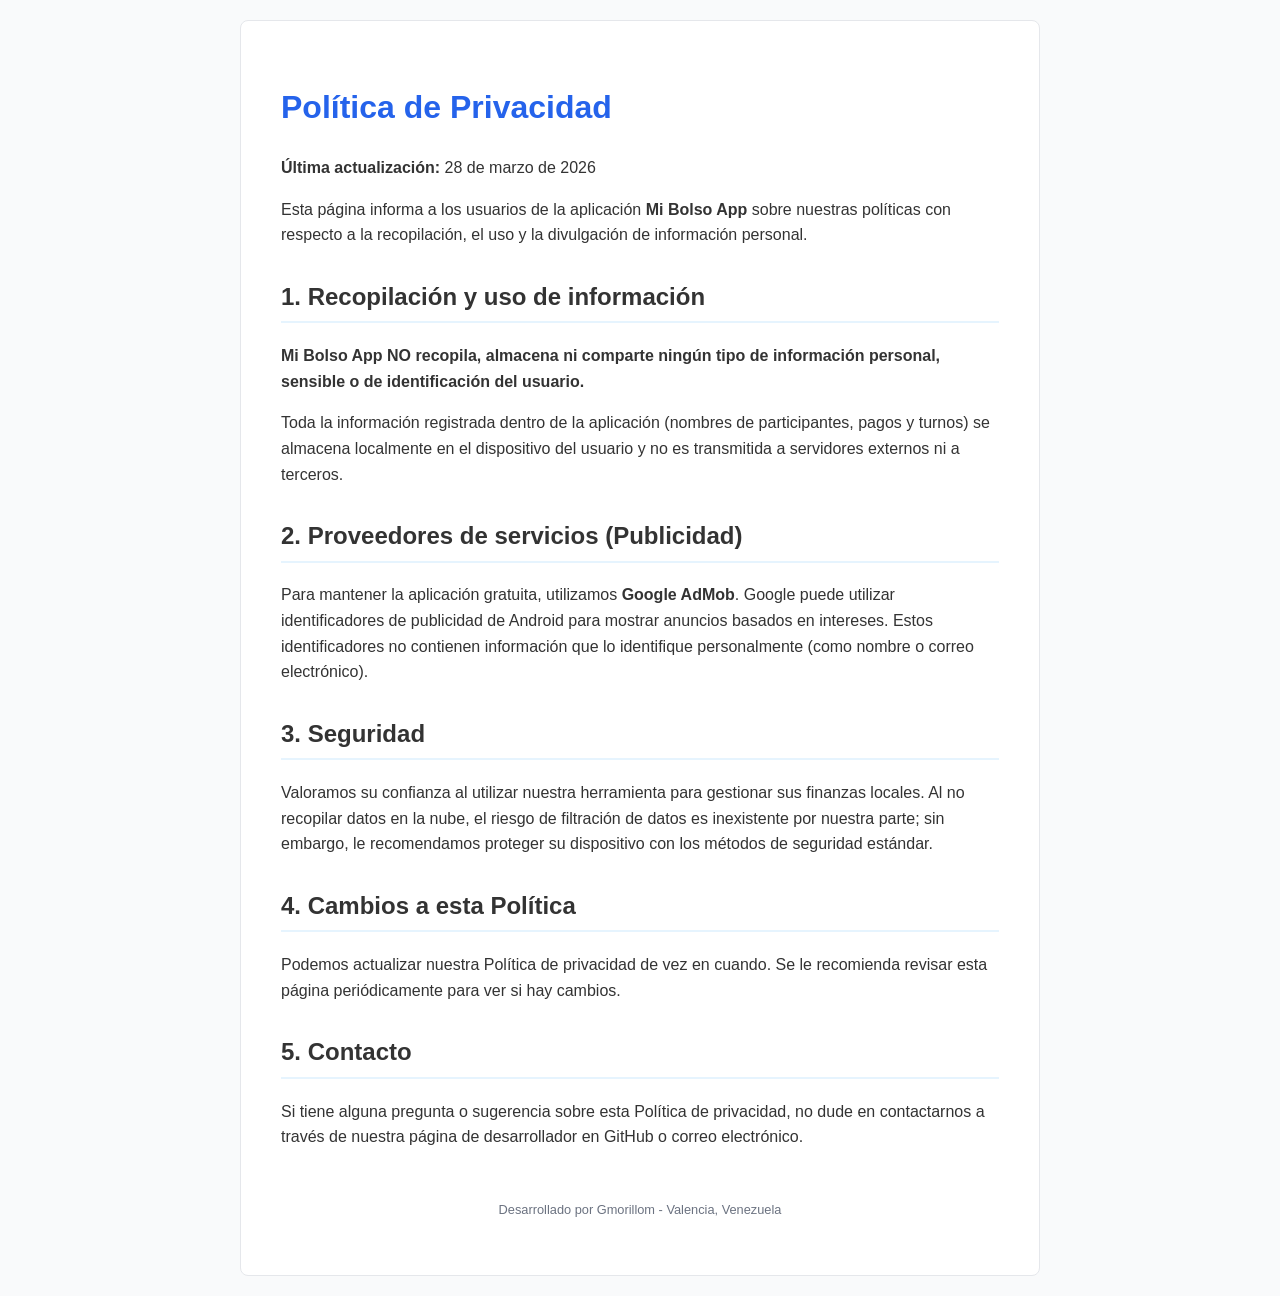
<file: privacy_policies/mi_bolso_app.html>
<!DOCTYPE html>
<html lang="es">
<head>
    <meta charset="UTF-8">
    <meta name="viewport" content="width=device-width, initial-scale=1.0">
    <title>Política de Privacidad - Mi Bolso App</title>
    <style>
        body { font-family: sans-serif; line-height: 1.6; color: #333; max-width: 800px; margin: 0 auto; padding: 20px; background-color: #f9fafb; }
        .container { background: white; padding: 40px; border-radius: 8px; shadow: 0 2px 4px rgba(0,0,0,0.1); border: 1px solid #e5e7eb; }
        h1 { color: #2563eb; }
        h2 { border-bottom: 2px solid #e6f4fe; padding-bottom: 5px; margin-top: 30px; }
        p { margin-bottom: 15px; }
        .footer { margin-top: 50px; font-size: 0.8em; color: #6b7280; text-align: center; }
    </style>
</head>
<body>
    <div class="container">
        <h1>Política de Privacidad</h1>
        <p><strong>Última actualización:</strong> 28 de marzo de 2026</p>
        
        <p>Esta página informa a los usuarios de la aplicación <strong>Mi Bolso App</strong> sobre nuestras políticas con respecto a la recopilación, el uso y la divulgación de información personal.</p>

        <h2>1. Recopilación y uso de información</h2>
        <p><strong>Mi Bolso App NO recopila, almacena ni comparte ningún tipo de información personal, sensible o de identificación del usuario.</strong></p>
        <p>Toda la información registrada dentro de la aplicación (nombres de participantes, pagos y turnos) se almacena localmente en el dispositivo del usuario y no es transmitida a servidores externos ni a terceros.</p>

        <h2>2. Proveedores de servicios (Publicidad)</h2>
        <p>Para mantener la aplicación gratuita, utilizamos <strong>Google AdMob</strong>. Google puede utilizar identificadores de publicidad de Android para mostrar anuncios basados en intereses. Estos identificadores no contienen información que lo identifique personalmente (como nombre o correo electrónico).</p>

        <h2>3. Seguridad</h2>
        <p>Valoramos su confianza al utilizar nuestra herramienta para gestionar sus finanzas locales. Al no recopilar datos en la nube, el riesgo de filtración de datos es inexistente por nuestra parte; sin embargo, le recomendamos proteger su dispositivo con los métodos de seguridad estándar.</p>

        <h2>4. Cambios a esta Política</h2>
        <p>Podemos actualizar nuestra Política de privacidad de vez en cuando. Se le recomienda revisar esta página periódicamente para ver si hay cambios.</p>

        <h2>5. Contacto</h2>
        <p>Si tiene alguna pregunta o sugerencia sobre esta Política de privacidad, no dude en contactarnos a través de nuestra página de desarrollador en GitHub o correo electrónico.</p>

        <div class="footer">
            <p>Desarrollado por Gmorillom - Valencia, Venezuela</p>
        </div>
    </div>
</body>
</html>
</file>
